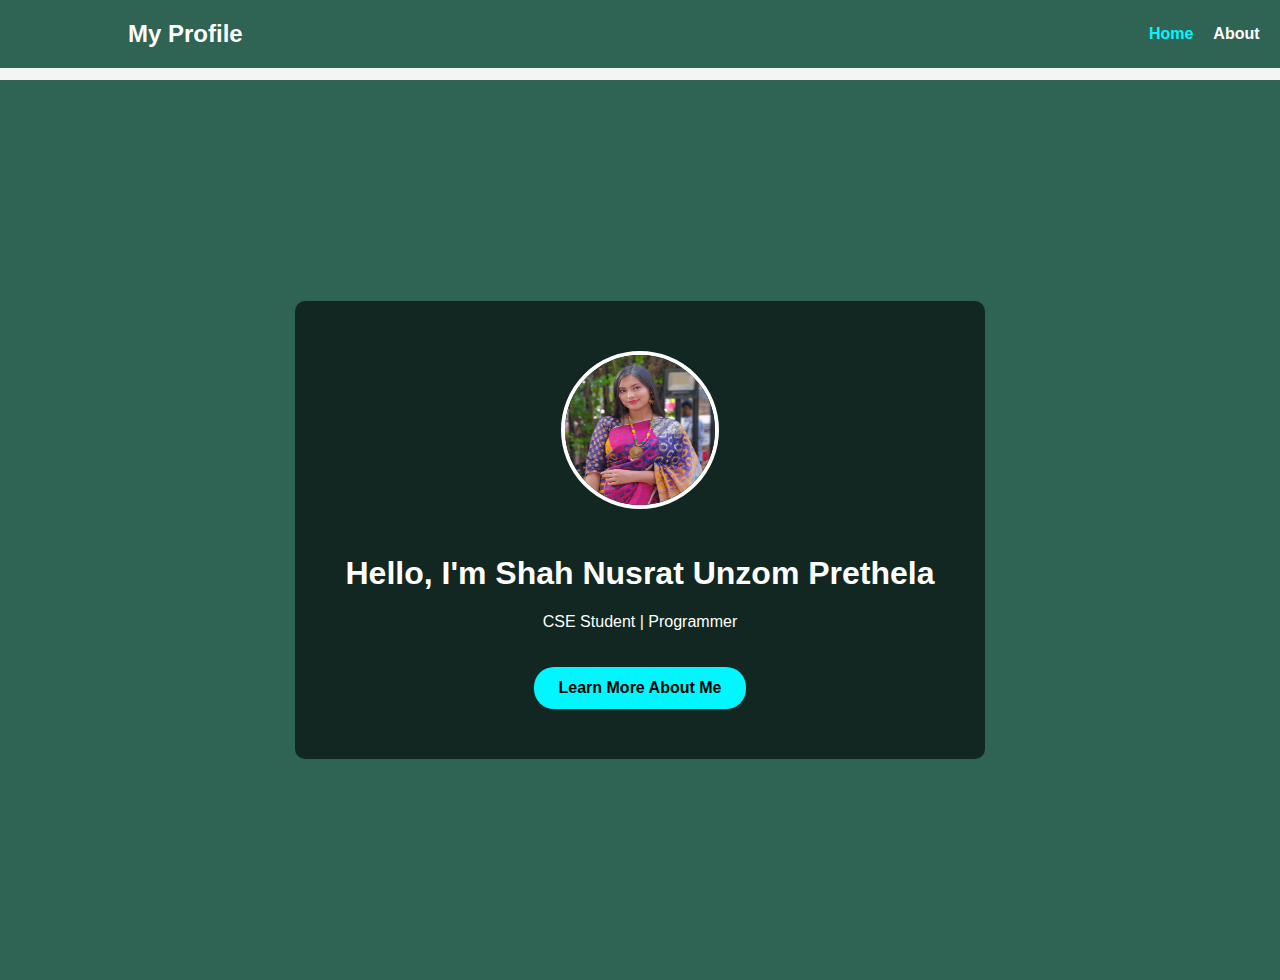
<file: index.html>
<!DOCTYPE html>
<html lang="en">
<head>
    <meta charset="UTF-8">
    <meta name="viewport" content="width=device-width, initial-scale=1.0">
    <title>My Portfolio</title>
    <link rel="stylesheet" href="style.css">
</head>
<body>

<nav>
    <h2>My Profile</h2>
    <ul>
        <li><a href="index.html" class="active">Home</a></li>
        <li><a href="about.html">About</a></li>
        <li><a href="result.html">Result</a></li>
        <li><a href="contact.html">Contact</a></li>
    </ul>
</nav>

<section class="home">
    <div class="overlay">
        <img src="images/profile.jpeg" class="profile-pic" alt="Shah Nusrat Unzom Prethela">
        <h1>Hello, I'm Shah Nusrat Unzom Prethela</h1>
        <p>CSE Student | Programmer</p>
        <a href="about.html" class="btn">Learn More About Me</a>
    </div>
</section>

</body>
</html>
</file>
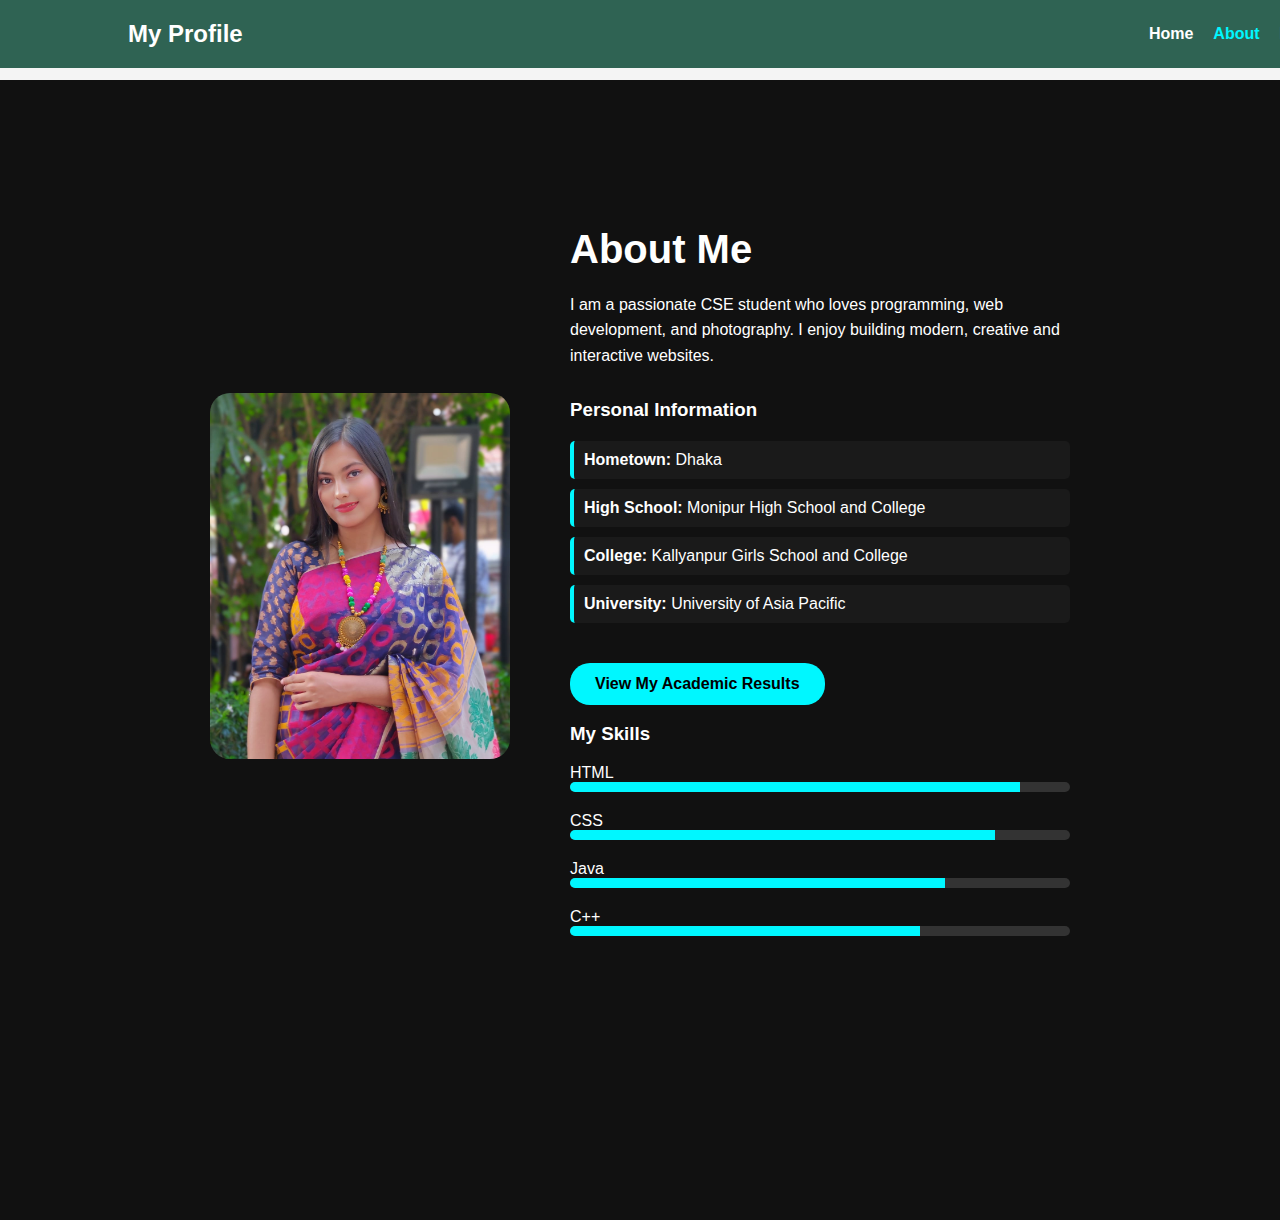
<file: about.html>
<!DOCTYPE html>
<html lang="en">
<head>
    <meta charset="UTF-8">
    <meta name="viewport" content="width=device-width, initial-scale=1.0">
    <title>About Me</title>
    <link rel="stylesheet" href="style.css">
</head>
<body>

<nav>
    <h2>My Profile</h2>
    <ul>
        <li><a href="index.html">Home</a></li>
        <li><a href="about.html" class="active">About</a></li>
        <li><a href="result.html">Result</a></li>
        <li><a href="contact.html">Contact</a></li>
    </ul>
</nav>

<section class="about-section">
    <div class="about-container">
        <div class="about-image">
            <img src="images/profile.jpeg" alt="Profile">
        </div>

        <div class="about-text">
            <h1>About Me</h1>
            <p>
                I am a passionate CSE student who loves programming,
                web development, and photography. I enjoy building modern,
                creative and interactive websites.
            </p>

            <h3>Personal Information</h3>
            <ul class="info-list">
                <li><strong>Hometown:</strong> Dhaka</li>
                <li><strong>High School:</strong> Monipur High School and College</li>
                <li><strong>College:</strong> Kallyanpur Girls School and College</li>
                <li><strong>University:</strong> University of Asia Pacific</li>
            </ul>

            <a href="result.html" class="btn">View My Academic Results</a>

            <h3>My Skills</h3>

            <div class="skill">
                <span>HTML</span>
                <div class="progress">
                    <div class="progress-bar html"></div>
                </div>
            </div>

            <div class="skill">
                <span>CSS</span>
                <div class="progress">
                    <div class="progress-bar css"></div>
                </div>
            </div>

            <div class="skill">
                <span>Java</span>
                <div class="progress">
                    <div class="progress-bar java"></div>
                </div>
            </div>

            <div class="skill">
                <span>C++</span>
                <div class="progress">
                    <div class="progress-bar cpp"></div>
                </div>
            </div>

        </div>
    </div>
</section>

<script>
const observer = new IntersectionObserver(entries => {
    entries.forEach(entry => {
        if(entry.isIntersecting){
            entry.target.classList.add("show");
            entry.target.querySelectorAll('.progress-bar').forEach(bar => {
                if(bar.classList.contains('html')) bar.style.width = '90%';
                if(bar.classList.contains('css')) bar.style.width = '85%';
                if(bar.classList.contains('java')) bar.style.width = '75%';
                if(bar.classList.contains('cpp')) bar.style.width = '70%';
            });
        }
    });
});
document.querySelectorAll('.about-image, .about-text').forEach(el => observer.observe(el));
</script>

</body>
</html>
</file>
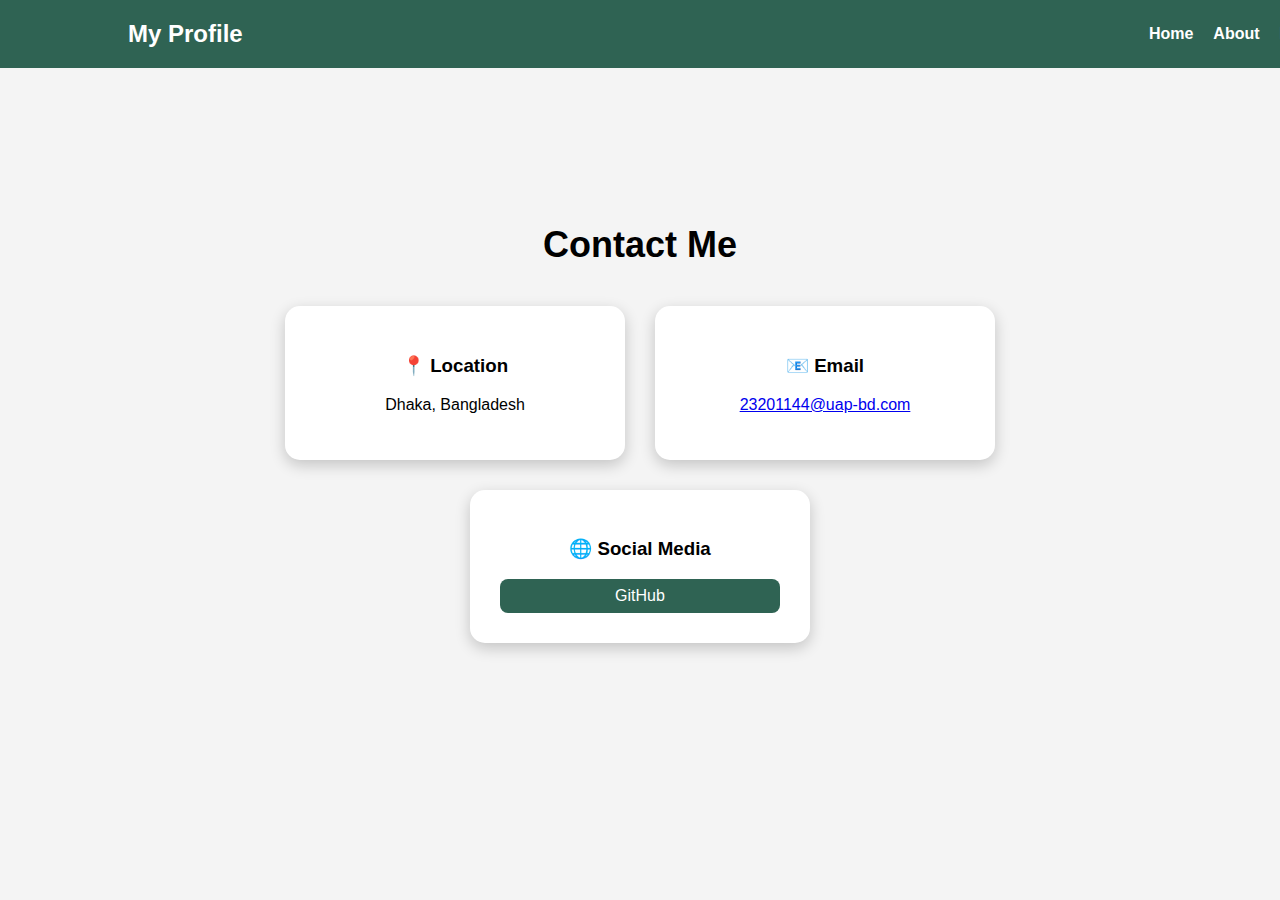
<file: contact.html>
<!DOCTYPE html>
<html lang="en">
<head>
    <meta charset="UTF-8">
    <meta name="viewport" content="width=device-width, initial-scale=1.0">
    <title>Contact Me</title>
    <link rel="stylesheet" href="style.css">
</head>
<body>

<nav>
    <h2>My Profile</h2>
    <ul>
        <li><a href="index.html">Home</a></li>
        <li><a href="about.html">About</a></li>
        <li><a href="result.html">Result</a></li>
        <li><a href="contact.html" class="active">Contact</a></li>
    </ul>
</nav>

<section class="contact-section">
    <h1>Contact Me</h1>

    <div class="contact-container">

        <div class="contact-card">
            <h3>📍 Location</h3>
            <p>Dhaka, Bangladesh</p>
        </div>

        <div class="contact-card">
            <h3>📧 Email</h3>
            <p><a href="mailto:23201144@uap-bd.com">23201144@uap-bd.com</a></p>
        </div>

        <div class="contact-card">
            <h3>🌐 Social Media</h3>
            <div class="social-links">
               
                <a href="https://github.com/Shah-144" target="_blank">GitHub</a>
            </div>
        </div>

    </div>
</section>

</body>
</html>
</file>
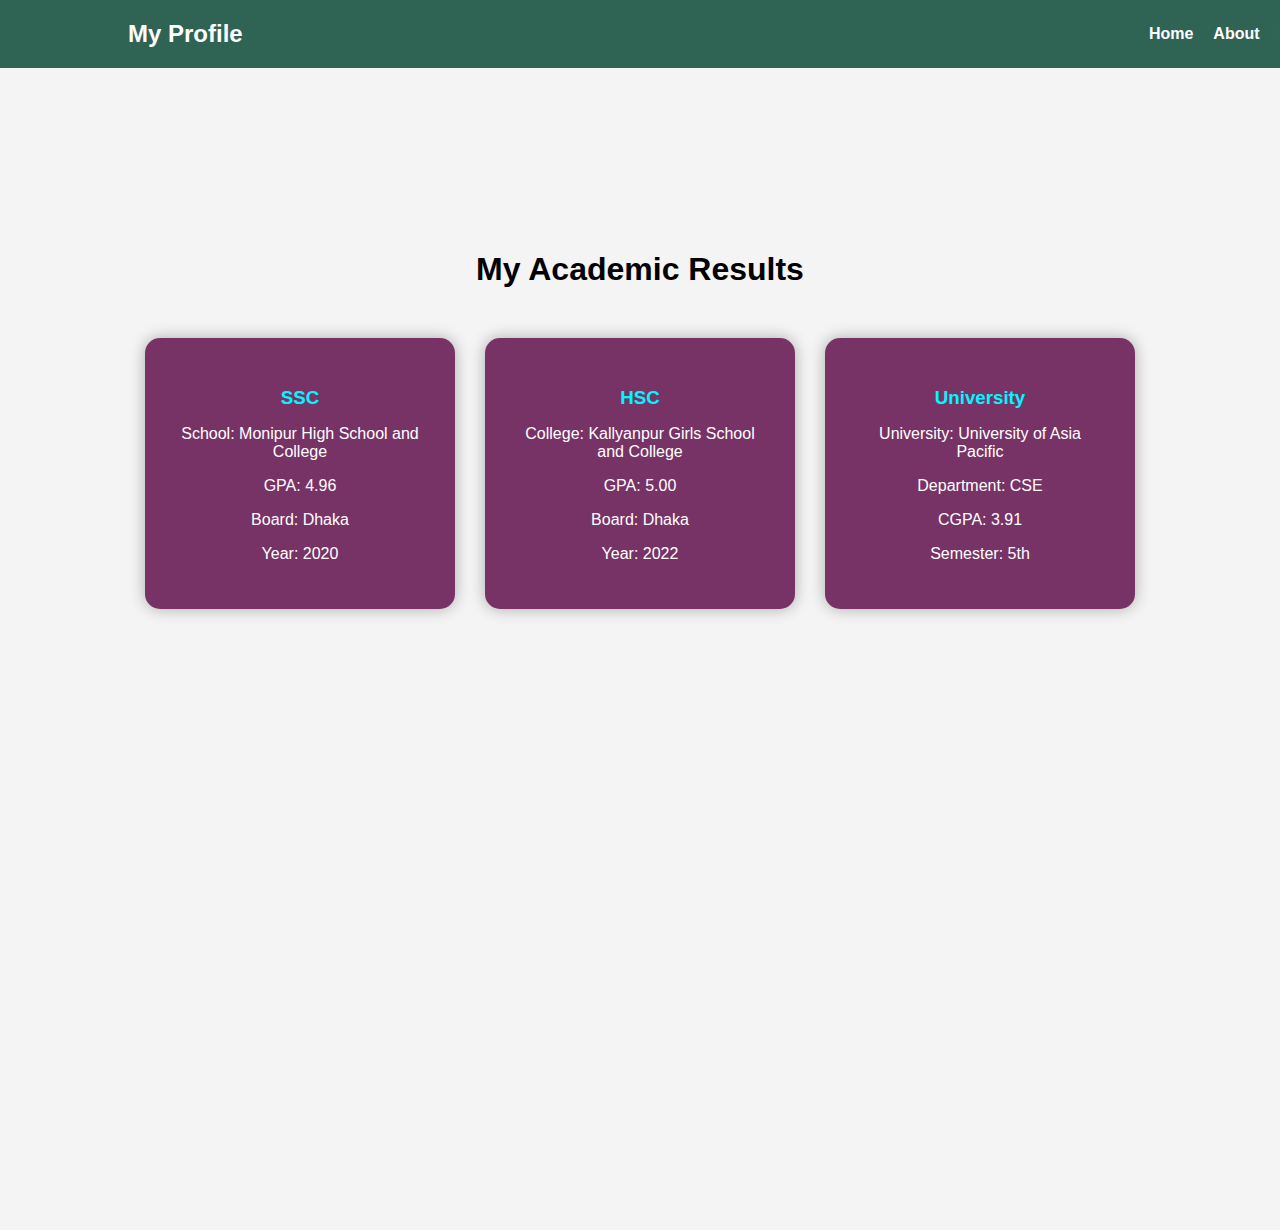
<file: result.html>
<!DOCTYPE html>
<html lang="en">
<head>
    <meta charset="UTF-8">
    <meta name="viewport" content="width=device-width, initial-scale=1.0">
    <title>My Academic Results</title>
    <link rel="stylesheet" href="style.css">
</head>
<body>

<nav>
    <h2>My Profile</h2>
    <ul>
        <li><a href="index.html">Home</a></li>
        <li><a href="about.html">About</a></li>
        <li><a href="result.html" class="active">Result</a></li>
        <li><a href="contact.html">Contact</a></li>
    </ul>
</nav>

<section class="result-section">
    <h1>My Academic Results</h1>

    <div class="result-container">
        <div class="result-card">
            <h3>SSC</h3>
            <p>School: Monipur High School and College</p>
            <p>GPA: 4.96</p>
            <p>Board: Dhaka</p>
            <p>Year: 2020</p>
        </div>

        <div class="result-card">
            <h3>HSC</h3>
            <p>College: Kallyanpur Girls School and College</p>
            <p>GPA: 5.00</p>
            <p>Board: Dhaka</p>
            <p>Year: 2022</p>
        </div>

        <div class="result-card">
            <h3>University</h3>
            <p>University: University of Asia Pacific</p>
            <p>Department: CSE</p>
            <p>CGPA: 3.91</p>
            <p>Semester: 5th</p>
        </div>
    </div>
</section>

</body>
</html>
</file>
<file: style.css>
/* ================= GENERAL ================= */
html {
    scroll-behavior: smooth;
}

body {
    margin: 0;
    font-family: Arial, sans-serif;
    background-color: #f4f4f4;
    padding-top: 80px;
}

/* ================= NAVBAR ================= */
nav{
    position: fixed;
    width: 100%;
    top: 0;
    left: 0;
    padding: 20px 10%;
    display: flex;
    justify-content: space-between;
    align-items: center;
    background: #2f6353;
    z-index: 1000;
}

nav h2 {
    color: white;
    margin: 0;
}

nav ul {
    list-style: none;
    margin: 0;
    padding: 0;
    display: flex;
    gap: 20px;
}

nav ul li a {
    color: white;
    text-decoration: none;
    font-weight: bold;
    transition: 0.3s;
}

nav ul li a:hover,
nav ul li a.active {
    color: #00f7ff;
}

/* ================= HOME ================= */
.home {
    height: 100vh;
    background: #2f6353;
    display: flex;
    justify-content: center;
    align-items: center;
    text-align: center;
}

.overlay {
    background-color: rgba(0, 0, 0, 0.6);
    padding: 50px;
    border-radius: 10px;
    color: white;
    animation: fadeIn 1.5s ease-in-out;
}

.profile-pic {
    width: 150px;
    height: 150px;
    border-radius: 50%;
    border: 4px solid white;
    margin-bottom: 20px;
}

.btn {
    display: inline-block;
    margin-top: 20px;
    padding: 12px 25px;
    background: #00f7ff;
    color: black;
    text-decoration: none;
    border-radius: 20px;
    font-weight: bold;
    transition: 0.3s;
}

.btn:hover {
    background: black;
    color: white;
}

/* ================= ABOUT ================= */
.about-section{
    min-height:100vh;
    padding:120px 10%;
    background:#111;
    color:white;
}

.about-container{
    display:flex;
    align-items:center;
    justify-content:center;
    gap:60px;
    flex-wrap:wrap;
}

.about-image img{
    width:300px;
    border-radius:20px;
    transition:0.4s;
}

.about-image img:hover{
    transform:scale(1.05);
}

.about-text{
    max-width:500px;
}

.about-text h1{
    font-size:40px;
    margin-bottom:20px;
}

.about-text p{
    margin-bottom:30px;
    line-height:1.6;
}

/* Skills */
.skill{
    margin-bottom:20px;
}

.progress{
    background:#333;
    height:10px;
    border-radius:10px;
    overflow:hidden;
}

.progress-bar{
    height:10px;
    background:#00f7ff;
    width:0; /* start at 0 for animation */
    transition:2s;
}
.html{ width:90%; }
.css{ width:85%; }
.java{ width:75%; }
.cpp{ width:70%; }

/* Scroll Animation */
.about-image,
.about-text{
    opacity:0;
    transform:translateY(50px);
    transition:1s;
}

.show{
    opacity:1;
    transform:translateY(0);
}

/* Info List */
.info-list{
    list-style:none;
    padding:0;
    margin:20px 0;
}

.info-list li{
    margin-bottom:10px;
    padding:10px;
    background:#1a1a1a;
    border-left:4px solid #00f7ff;
    border-radius:5px;
    transition:0.3s;
}

.info-list li:hover{
    transform:translateX(10px);
}

/* ================= RESULT ================= */
.result-section{
    min-height:100vh;
    padding:150px 10% 100px;
    text-align:center;
}

.result-section h1{
    margin-bottom:50px;
}

.result-container{
    display:flex;
    justify-content:center;
    gap:30px;
    flex-wrap:wrap;
}

.result-card{
    background:#773366;
    padding:30px;
    border-radius:15px;
    width:250px;
    transition:0.4s;
    box-shadow:0 0 15px rgba(0,0,0,0.3);
    color:white;
}

.result-card:hover{
    transform:translateY(-10px);
    box-shadow:0 0 20px #00f7ff;
}

.result-card h3{
    margin-bottom:15px;
    color:#00f7ff;
}

/* ================= CONTACT ================= */
.contact-section{
    padding:120px 10%;
    text-align:center;
    background:#f4f4f4;
    color:black;
}

.contact-section h1{
    font-size:36px;
    margin-bottom:40px;
}

.contact-container{
    display:flex;
    justify-content:center;
    flex-wrap:wrap;
    gap:30px;
}

.contact-card{
    background:white;
    padding:30px;
    width:280px;
    border-radius:15px;
    box-shadow:0 5px 15px rgba(0,0,0,0.2);
    transition:0.3s;
}

.contact-card:hover{
    transform:translateY(-10px);
    box-shadow:0 10px 25px rgba(0,0,0,0.3);
}

.social-links{
    display:flex;
    flex-direction:column;
    gap:10px;
    margin-top:15px;
}

.social-links a{
    text-decoration:none;
    background:#2f6353;
    color:white;
    padding:8px;
    border-radius:8px;
    transition:0.3s;
}

.social-links a:hover{
    background:#00f7ff;
    color:black;
}

/* ================= ANIMATION ================= */
@keyframes fadeIn {
    from {
        opacity: 0;
        transform: translateY(30px);
    }
    to {
        opacity: 1;
        transform: translateY(0);
    }
}

/* ================= RESPONSIVE ================= */
@media (max-width: 768px) {
    .about-container, .contact-container, .result-container {
        flex-direction: column;
        align-items: center;
    }

    nav {
        flex-direction: column;
        padding: 15px;
    }

    nav ul {
        flex-direction: column;
        gap: 10px;
        align-items: center;
    }

    .about-text h1 {
        font-size: 28px;
    }

    .profile-pic {
        width: 120px;
        height: 120px;
    }

    .result-card, .contact-card {
        width: 90%;
    }
}

/* ================= BUTTON FOCUS ================= */
.btn:focus, nav ul li a:focus, .social-links a:focus {
    outline: 2px solid #00f7ff;
    outline-offset: 2px;
}
</file>
